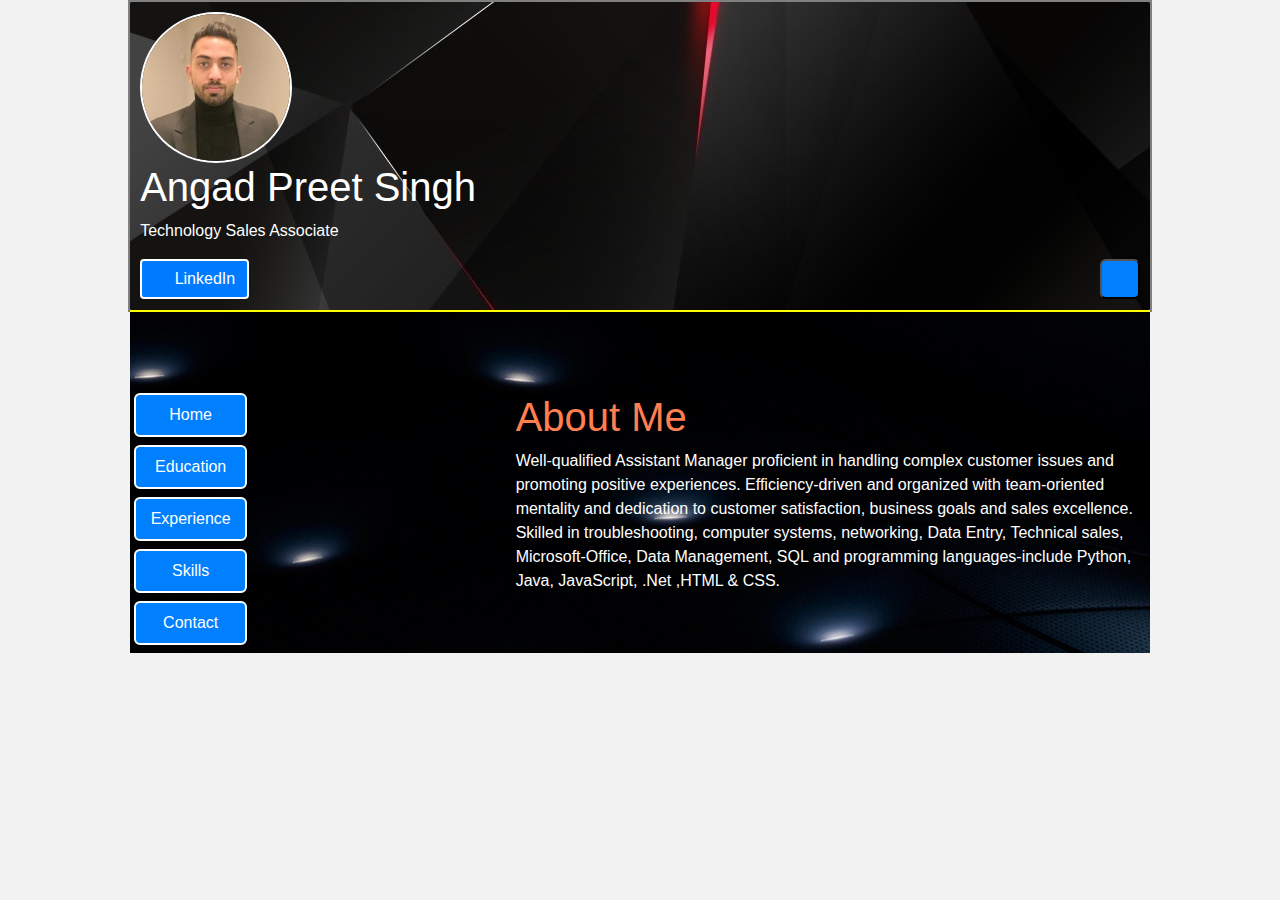
<file: index.html>
<!DOCTYPE html>
<html>
    <head>
        <title>Portfolio</title>
        <link rel="stylesheet"  href="style.css">
        <link rel="stylesheet" href="https://maxcdn.bootstrapcdn.com/bootstrap/4.4.1/css/bootstrap.min.css">
    </head>

    <section id="top">
    <img id="mainImage"src="images/main.jpg">
     <div id="intro">
        <h1>Angad Preet Singh</h1>
         <p>Technology Sales Associate</p>
         <button id="b" class="btn btn-primary" onclick="location.href='https://www.linkedin.com/in/angad-preet-singh-4a9515199/'">
        <span class="spinner-grow spinner-grow-sm"></span>
        LinkedIn
        </button>

    <div class="dropdown">
          <button class="dropbtn"><span class="spinner-grow spinner-grow-sm"></span></button>
          <div class="dropdown-content">
          <a href="index.html">Home</a>
          <a href="education.html">Experience</a>
          <a href="hobbies.html">Skills</a>
          <a href="contact.html">Contact</a>
          </div>
        </div>
    </div>
    </section>
    <section id ="page1">
    <section id="about">
    <div>
        <nav id="menu">
            <ul >
                <li class=""><a href="index.html">Home</a></li>
                <li class=""><a href="education.html">Education</a></li>
                <li class=""><a href="experience.html">Experience</a></li>
                <li class=""><a href="hobbies.html">Skills</a></li>
                <li class=""><a href="contact.html">Contact</a></li>
            </ul>
			</nav>
    </div>
    <div class="aboutme">
        <h2>About Me</h2>
        <p>Well-qualified Assistant Manager proficient in handling complex customer issues
            and promoting positive experiences. Efficiency-driven and organized with team-oriented
            mentality and dedication to customer satisfaction, business goals and sales excellence.
            Skilled in troubleshooting, computer systems, networking, Data Entry, Technical sales,
            Microsoft-Office, Data Management, SQL and programming languages-include Python, Java,
            JavaScript, .Net ,HTML & CSS. </p>
    </div>
    </section>
    </section>
       </body>
</html>
</file>
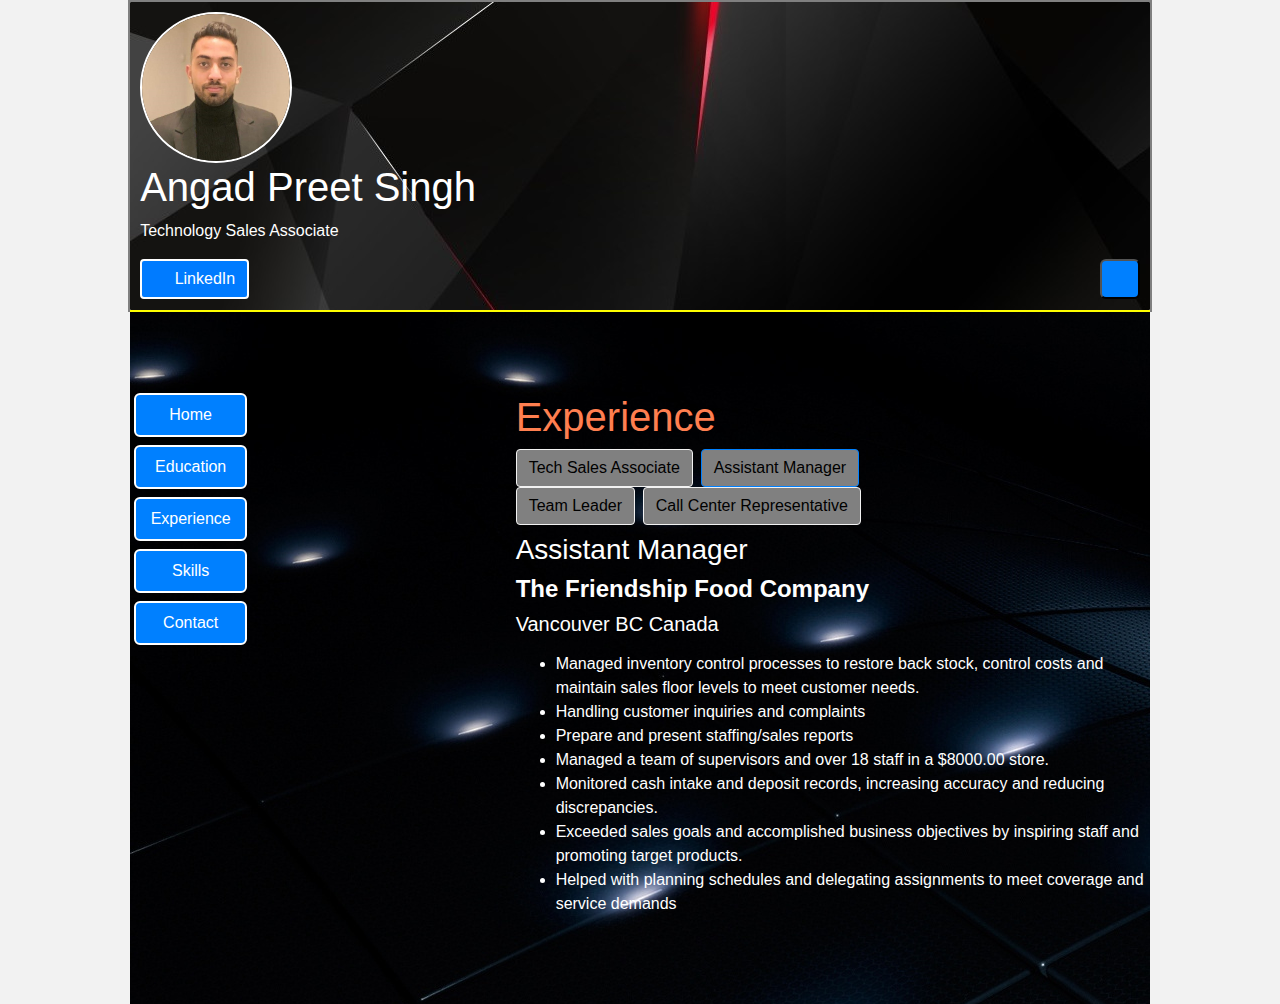
<file: aM.html>
<!DOCTYPE html>
<html>
    <head>
        <title>Portfolio</title>
        <link rel="stylesheet"  href="style.css">
        <link rel="stylesheet" href="https://maxcdn.bootstrapcdn.com/bootstrap/4.4.1/css/bootstrap.min.css">
<!--        <link rel="stylesheet" href="https://maxcdn.bootstrapcdn.com/bootstrap/3.4.1/css/bootstrap.min.css">-->
    </head>

    <section id="top">
    <img id="mainImage"src="images/main.jpg">
     <div id="intro">
        <h1>Angad Preet Singh</h1>
         <p>Technology Sales Associate</p>
         <button id="b" class="btn btn-primary" onclick="location.href='https://www.linkedin.com/in/angad-preet-singh-4a9515199/'">
        <span class="spinner-grow spinner-grow-sm"></span>
        LinkedIn
        </button>

    <div class="dropdown">
          <button class="dropbtn"><span class="spinner-grow spinner-grow-sm"></span></button>
          <div class="dropdown-content">
          <a href="index.html">Home</a>
          <a href="education.html">Experience</a>
          <a href="hobbies.html">Skills</a>
          <a href="contact.html">Contact</a>
          </div>
        </div>
    </div>
    </section>
    <section id="page3">
    <section id="about">
    <div>
        <nav id="menu">
            <ul >
                <li class=""><a href="index.html">Home</a></li>
                <li class=""><a href="education.html">Education</a></li>
                <li class=""><a href="experience.html">Experience</a></li>
                <li class=""><a href="hobbies.html">Skills</a></li>
                <li class=""><a href="contact.html">Contact</a></li>
            </ul>
			</nav>
    </div>
    <div class="aboutme">
        <h2>Experience</h2>
        <h3 id="exp">
            <a href="experience.html" class="btn btn-primary">Tech Sales Associate</a>
    <a style="border:1.5px solid #0080ff" href="aM.html" class="btn btn-primary">Assistant Manager</a><br>
    <a href="tL.html" class="btn btn-primary">Team Leader</a>
    <a href="cL.html" class="btn btn-primary">Call Center Representative</a>

  </h3>
        <h3>Assistant Manager</h3>
        <h4><span style="font-weight:bold;">The Friendship Food Company</span></h4>
        <h5>Vancouver BC Canada</h5>
        <p>
	    <ul>
	<li>Managed inventory control processes to restore back stock, control costs and maintain sales floor levels to meet customer needs.</li>
	<li>Handling customer inquiries and complaints</li>
	<li>Prepare and present staffing/sales reports</li>
	<li>Managed a team of supervisors and over 18 staff in a $8000.00 store.</li>
	<li>Monitored cash intake and deposit records, increasing accuracy and reducing discrepancies.</li>
	<li>Exceeded sales goals and accomplished business objectives by inspiring staff and promoting target products.</li>
	<li>Helped with planning schedules and delegating assignments to meet coverage and service demands</li>
    <li class="hide"> Assist clients with product knowledge and technical questions Assist clients with product knowledge and technical questions  Assist clients with product knowledge and technicalaaaa</li>

</ul></p>
    </div>
    </section>
    </section>
       </body>
</html>
</file>
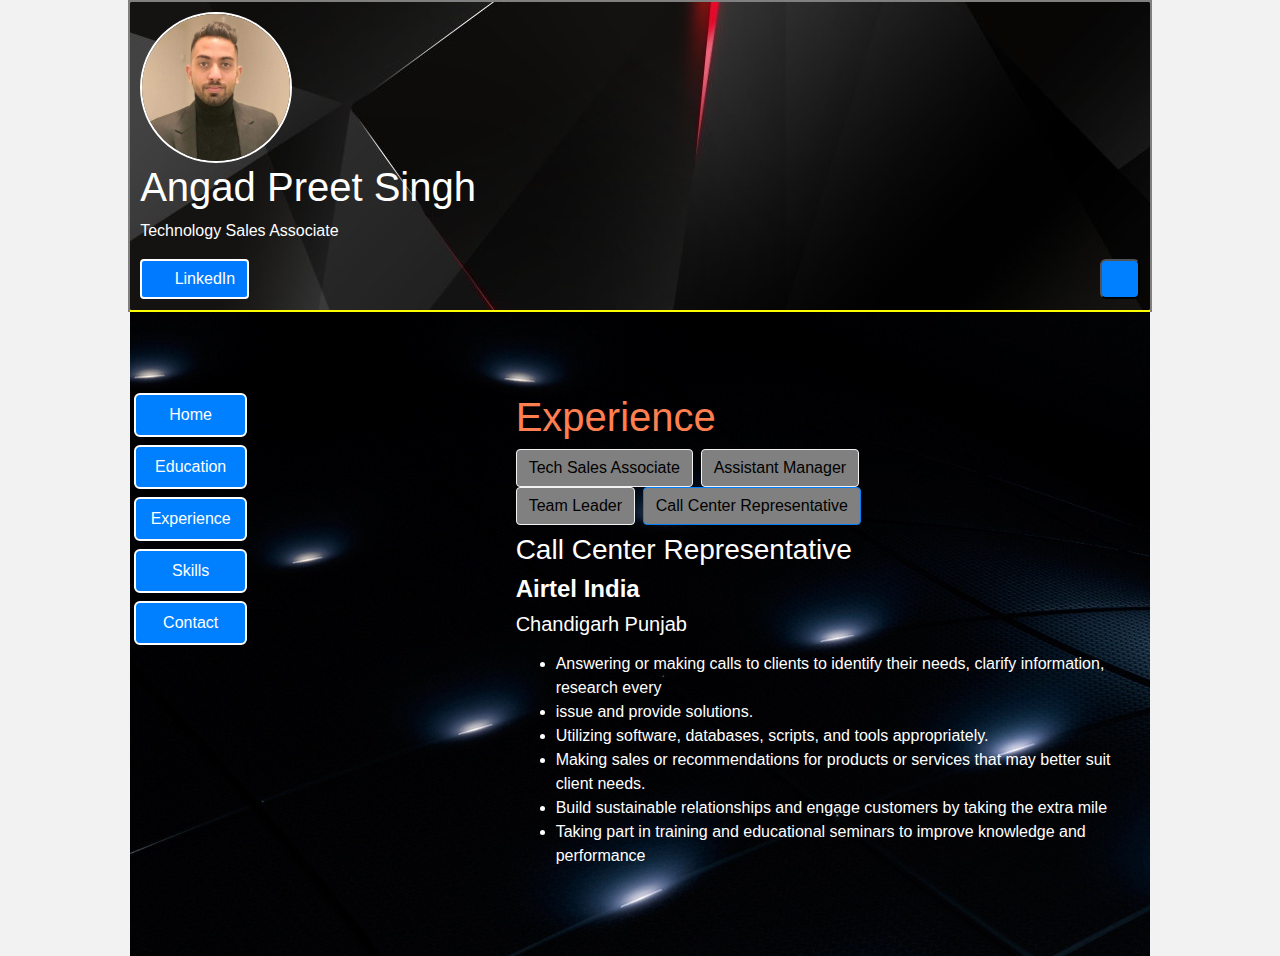
<file: cL.html>
<!DOCTYPE html>
<html>
    <head>
        <title>Portfolio</title>
        <link rel="stylesheet"  href="style.css">
        <link rel="stylesheet" href="https://maxcdn.bootstrapcdn.com/bootstrap/4.4.1/css/bootstrap.min.css">
<!--        <link rel="stylesheet" href="https://maxcdn.bootstrapcdn.com/bootstrap/3.4.1/css/bootstrap.min.css">-->
    </head>

    <section id="top">
    <img id="mainImage"src="images/main.jpg">
     <div id="intro">
        <h1>Angad Preet Singh</h1>
         <p>Technology Sales Associate</p>
         <button id="b" class="btn btn-primary" onclick="location.href='https://www.linkedin.com/in/angad-preet-singh-4a9515199/'">
        <span class="spinner-grow spinner-grow-sm"></span>
        LinkedIn
        </button>

    <div class="dropdown">
          <button class="dropbtn"><span class="spinner-grow spinner-grow-sm"></span></button>
          <div class="dropdown-content">
          <a href="index.html">Home</a>
          <a href="education.html">Experience</a>
          <a href="hobbies.html">Skills</a>
          <a href="contact.html">Contact</a>
          </div>
        </div>
    </div>
    </section>
    <section id="page3">
    <section id="about">
    <div>
        <nav id="menu">
            <ul >
                <li class=""><a href="index.html">Home</a></li>
                <li class=""><a href="education.html">Education</a></li>
                <li class=""><a href="experience.html">Experience</a></li>
                <li class=""><a href="hobbies.html">Skills</a></li>
                <li class=""><a href="contact.html">Contact</a></li>
            </ul>
			</nav>
    </div>
    <div class="aboutme">
        <h2>Experience</h2>
        <h3 id="exp">
            <a href="experience.html" class="btn btn-primary">Tech Sales Associate</a>
    <a href="aM.html" class="btn btn-primary">Assistant Manager</a><br>
    <a  href="tL.html" class="btn btn-primary">Team Leader</a>
    <a style="border:1.5px solid #0080ff"href="cL.html" class="btn btn-primary">Call Center Representative</a>

  </h3>
        <h3>Call Center Representative</h3>
        <h4><span style="font-weight:bold;">Airtel India</span></h4>
        <h5>Chandigarh Punjab</h5>
        <p>
        <ul>
	<li>Answering or making calls to clients to identify their needs, clarify information, research every</li>
	<li>issue and provide solutions.</li>
	<li>Utilizing software, databases, scripts, and tools appropriately.</li>
	<li>Making sales or recommendations for products or services that may better suit client needs.</li>
	<li>Build sustainable relationships and engage customers by taking the extra mile</li>
	<li>Taking part in training and educational seminars to improve knowledge and performance</li>
    <li class="hide"> Assist clients with product knowledge and technical questions Assist clients with product knowledge and technical questions  Assist clients with product knowledge and technicalaaaa</li>

</ul></p>
    </div>
    </section>
    </section>
       </body>
</html>
</file>
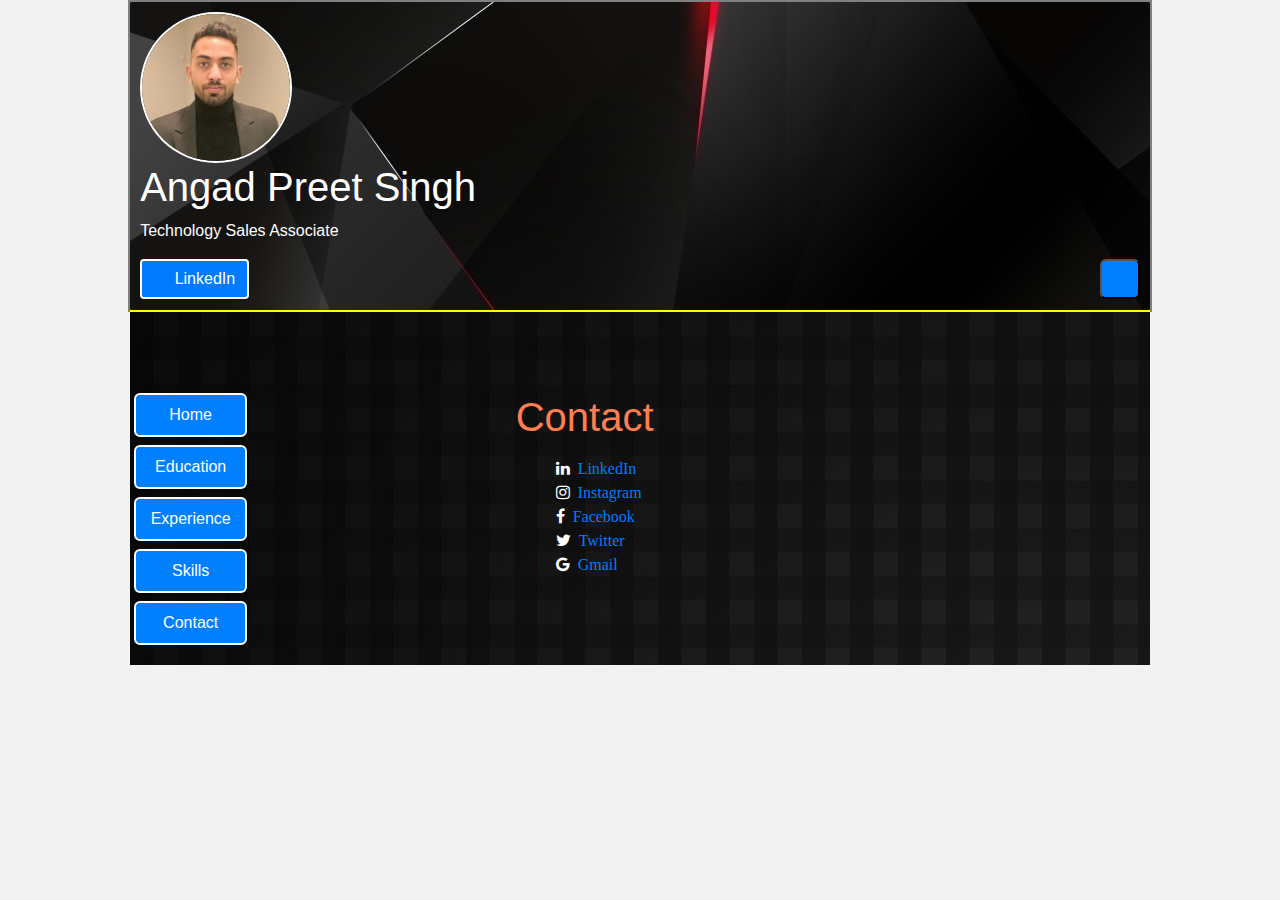
<file: contact.html>
<!DOCTYPE html>
<html>
    <head>
        <title>Portfolio</title>
        <link rel="stylesheet"  href="style.css">
        <link rel="stylesheet" href="https://maxcdn.bootstrapcdn.com/bootstrap/4.4.1/css/bootstrap.min.css">
        <link rel="stylesheet" href="https://cdnjs.cloudflare.com/ajax/libs/font-awesome/4.7.0/css/font-awesome.min.css">

    </head>

    <section id="top">
    <img id="mainImage"src="images/main.jpg">
     <div id="intro">
        <h1>Angad Preet Singh</h1>
         <p>Technology Sales Associate</p>
         <button id="b"class="btn btn-primary" onclick="location.href='https://www.linkedin.com/in/angad-preet-singh-4a9515199/'">
        <span class="spinner-grow spinner-grow-sm"></span>
        LinkedIn
        </button>

    <div class="dropdown">
          <button class="dropbtn"><span class="spinner-grow spinner-grow-sm"></span></button>
          <div class="dropdown-content">
          <a href="index.html">Home</a>
          <a href="education.html">Experience</a>
          <a href="hobbies.html">Skills</a>
          <a href="contact.html">Contact</a>
          </div>
        </div>
    </div>
    </section>
     <section id="page5">
    <section id="about">
    <div>
        <nav id="menu">
            <ul >
                <li class=""><a href="index.html">Home</a></li>
                <li class=""><a href="education.html">Education</a></li>
                <li class=""><a href="experience.html">Experience</a></li>
                <li class=""><a href="hobbies.html">Skills</a></li>
                <li class=""><a href="contact.html">Contact</a></li>
            </ul>
			</nav>
    </div>

    <div class="aboutme">
        <h2>Contact</h2>
        <p>
        <ul >
                <li class="fa fa-linkedin">&nbsp;&nbsp;<a href="https://www.linkedin.com/in/angad-preet-singh-4a9515199/">LinkedIn</a></li><br>
                <li class="fa fa-instagram">&nbsp;&nbsp;<a href="https://www.instagram.com/angadpreetmalhi/">Instagram</a></li><br>
                <li class="fa fa-facebook">&nbsp;&nbsp;<a href="https://www.facebook.com/angadpreetmalhi">Facebook</a></li><br>
                <li class="fa fa-twitter">&nbsp;&nbsp;<a href="https://twitter.com/angadpreetmalhi">Twitter</a></li><br>
                <li class="fa fa-google">&nbsp;&nbsp;<a href="mailto:angadpreetmalhi@gmail.com">Gmail</a></li><br>
                <li class="hide"> Assist clients with product knowledge and technical questions Assist clients with product knowledge and technical questions  Assist clients with product knowledge and technicalaaaa</li>

            </ul>
        </p>
    </div>
    </section>
    </section>
       </body>
</html>
</file>
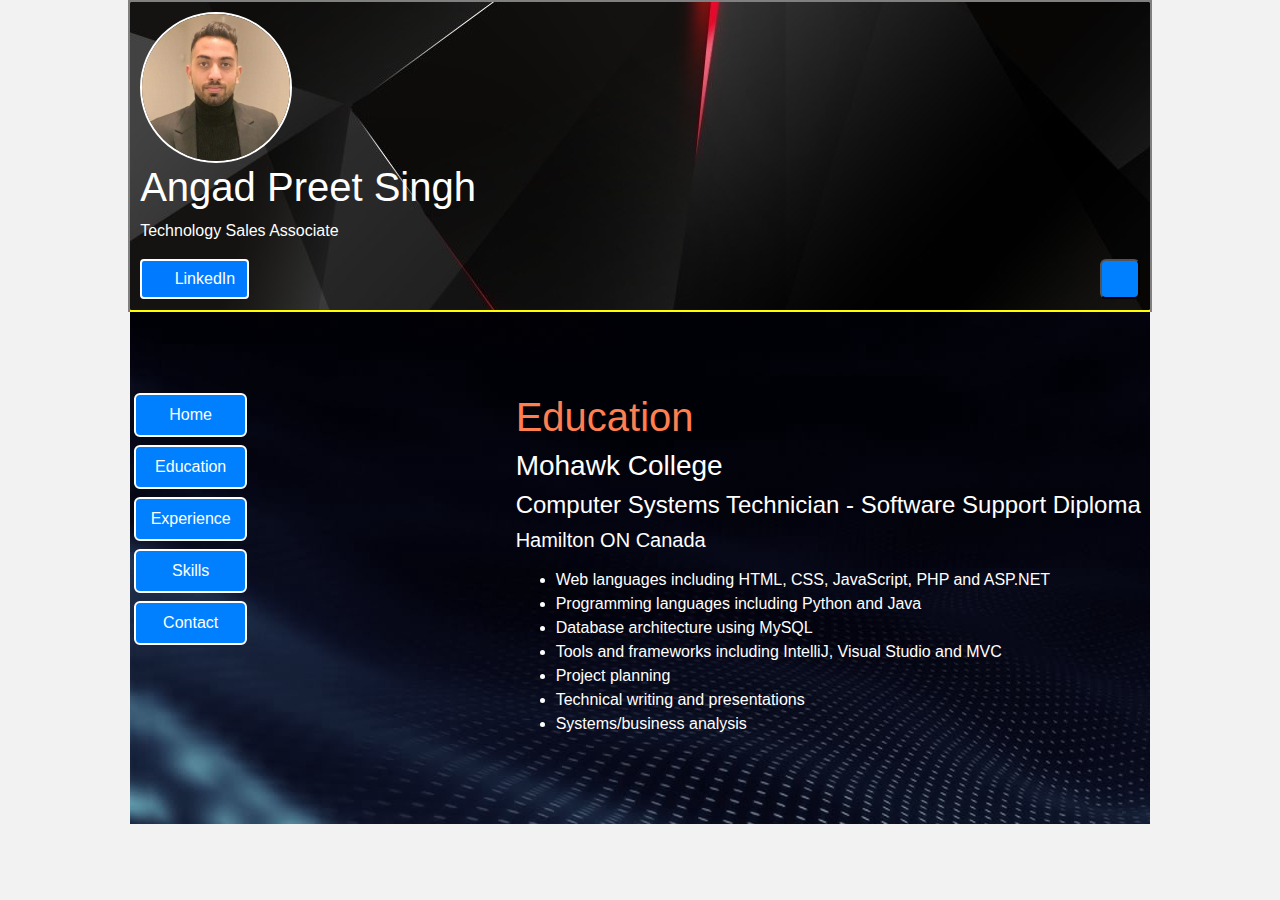
<file: education.html>
<!DOCTYPE html>
<html>
    <head>
        <title>Portfolio</title>
        <link rel="stylesheet"  href="style.css">
        <link rel="stylesheet" href="https://maxcdn.bootstrapcdn.com/bootstrap/4.4.1/css/bootstrap.min.css">
<!--        <link rel="stylesheet" href="https://maxcdn.bootstrapcdn.com/bootstrap/3.4.1/css/bootstrap.min.css">-->
    </head>

    <section id="top">
    <img id="mainImage"src="images/main.jpg">
     <div id="intro">
        <h1>Angad Preet Singh</h1>
         <p>Technology Sales Associate</p>
         <button id="b"class="btn btn-primary" onclick="location.href='https://www.linkedin.com/in/angad-preet-singh-4a9515199/'">
        <span class="spinner-grow spinner-grow-sm"></span>
        LinkedIn
        </button>

    <div class="dropdown">
          <button class="dropbtn"><span class="spinner-grow spinner-grow-sm"></span></button>
          <div class="dropdown-content">
          <a href="index.html">Home</a>
          <a href="education.html">Experience</a>
          <a href="hobbies.html">Skills</a>
          <a href="contact.html">Contact</a>
          </div>
        </div>
    </div>
    </section>
    <section id="page2">
    <section id="about">
    <div>
        <nav id="menu">
            <ul >
                <li class=""><a href="index.html">Home</a></li>
                <li class=""><a href="education.html">Education</a></li>
                <li class=""><a href="experience.html">Experience</a></li>
                <li class=""><a href="hobbies.html">Skills</a></li>
                <li class=""><a href="contact.html">Contact</a></li>
            </ul>
			</nav>
    </div>
    <div class="aboutme">
        <h2>Education</h2>
        <h3>Mohawk College</h3>
        <h4>Computer Systems Technician - Software Support Diploma </h4>
        <h5>Hamilton ON Canada</h5>
        <p><ul>
	<li>Web languages including HTML, CSS, JavaScript, PHP and ASP.NET</li>
	<li>Programming languages including Python and Java</li>
	<li>Database architecture using MySQL</li>
	<li>Tools and frameworks including IntelliJ, Visual Studio and MVC</li>
	<li>Project planning</li>
	<li>Technical writing and presentations </li>
	<li>Systems/business analysis</li>
    <li class="hide"> Assist clients with product knowledge and technical questions Assist clients with product knowledge and technical questions  Assist clients with product knowledge and technicalaaaa</li>

</ul> </p>
    </div>
    </section>
    </section>
       </body>
</html>
</file>
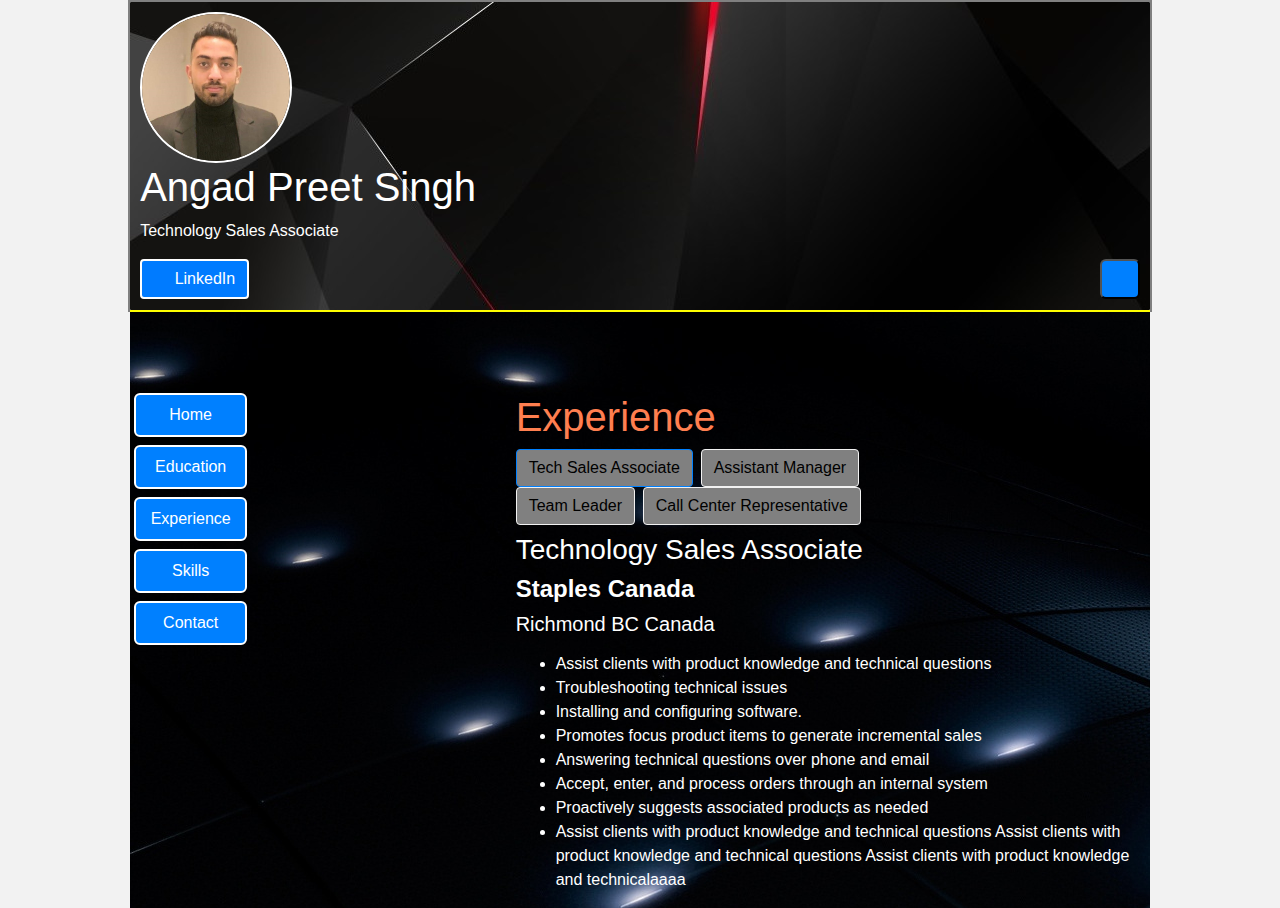
<file: experience.html>
<!DOCTYPE html>
<html>
    <head>
        <title>Portfolio</title>
        <link rel="stylesheet"  href="style.css">
        <link rel="stylesheet" href="https://maxcdn.bootstrapcdn.com/bootstrap/4.4.1/css/bootstrap.min.css">
<!--        <link rel="stylesheet" href="https://maxcdn.bootstrapcdn.com/bootstrap/3.4.1/css/bootstrap.min.css">-->
    </head>

    <section id="top">
    <img id="mainImage"src="images/main.jpg">
     <div id="intro">
        <h1>Angad Preet Singh</h1>
         <p>Technology Sales Associate</p>
         <button id="b"class="btn btn-primary" onclick="location.href='https://www.linkedin.com/in/angad-preet-singh-4a9515199/'">
        <span class="spinner-grow spinner-grow-sm"></span>
        LinkedIn
        </button>

    <div class="dropdown">
          <button class="dropbtn"><span class="spinner-grow spinner-grow-sm"></span></button>
          <div class="dropdown-content">
          <a href="index.html">Home</a>
          <a href="education.html">Experience</a>
          <a href="hobbies.html">Skills</a>
          <a href="contact.html">Contact</a>
          </div>
        </div>
    </div>
    </section>
    <section id="page3">
    <section id="about">
    <div>
        <nav id="menu">
            <ul >
                <li class=""><a href="index.html">Home</a></li>
                <li class=""><a href="education.html">Education</a></li>
                <li class=""><a href="experience.html">Experience</a></li>
                <li class=""><a href="hobbies.html">Skills</a></li>
                <li class=""><a href="contact.html">Contact</a></li>
            </ul>
			</nav>
    </div>
    <div class="aboutme">
        <h2>Experience</h2>
        <h3 id="exp">
            <a style="border:1.5px solid #0080ff" href="experience.html" class="btn btn-primary">Tech Sales Associate</a>
    <a href="aM.html" class="btn btn-primary">Assistant Manager</a><br>
    <a href="tL.html" class="btn btn-primary">Team Leader</a>
    <a href="cL.html" class="btn btn-primary">Call Center Representative</a>

  </h3>
        <h3 id="title">Technology Sales Associate</h3>
        <h4><span style="font-weight:bold;">Staples Canada</span></h4>
        <h5> Richmond BC Canada</h5>
        <p><ul>
	<li> Assist clients with product knowledge and technical questions</li>
	<li>Troubleshooting technical issues</li>
	<li>Installing and configuring software.</li>
	<li>Promotes focus product items to generate incremental sales</li>
	<li>Answering technical questions over phone and email</li>
	<li>Accept, enter, and process orders through an internal system</li>
	<li>Proactively suggests associated products as needed</li>
    <li id="hide"> Assist clients with product knowledge and technical questions Assist clients with product knowledge and technical questions  Assist clients with product knowledge and technicalaaaa</li>

</ul></p>
    </div>
    </section>
    </section>
       </body>
</html>
</file>
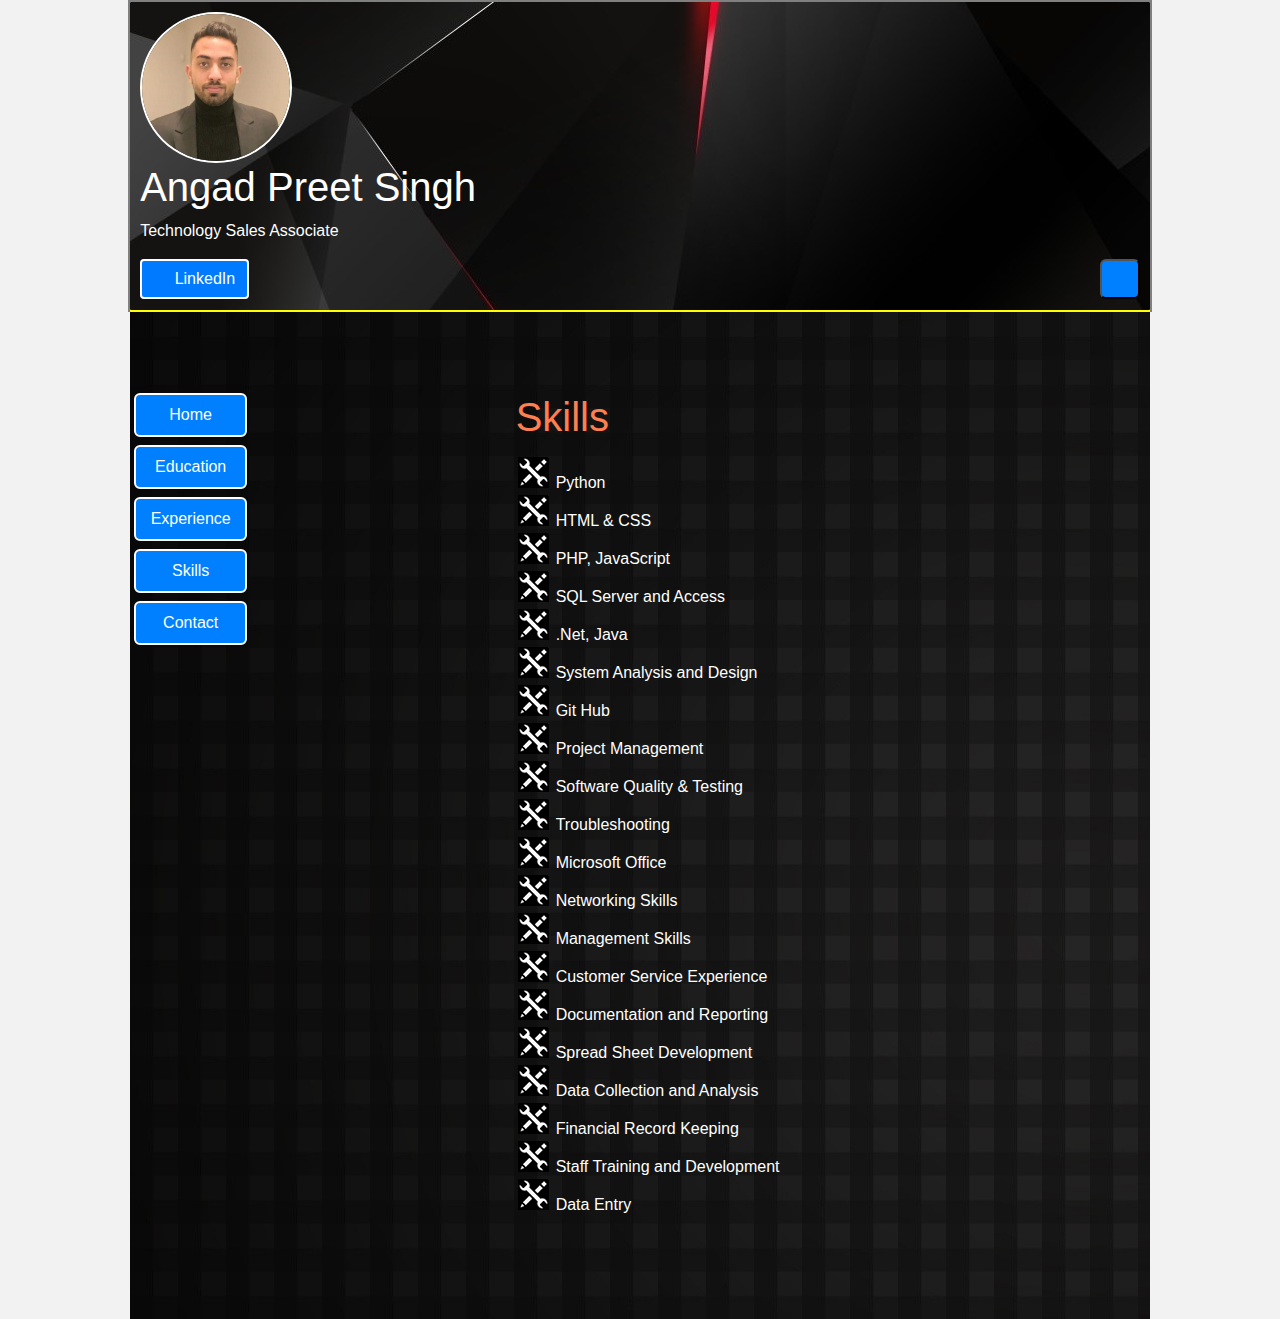
<file: hobbies.html>
<!DOCTYPE html>
<html>
    <head>
        <title>Portfolio</title>
        <link rel="stylesheet"  href="style.css">
        <link rel="stylesheet" href="https://maxcdn.bootstrapcdn.com/bootstrap/4.4.1/css/bootstrap.min.css">
        <link rel="stylesheet" href="https://cdnjs.cloudflare.com/ajax/libs/font-awesome/4.7.0/css/font-awesome.min.css">

    </head>

    <section id="top">
    <img id="mainImage"src="images/main.jpg">
     <div id="intro">
        <h1>Angad Preet Singh</h1>
         <p>Technology Sales Associate</p>
         <button id="b"class="btn btn-primary" onclick="location.href='https://www.linkedin.com/in/angad-preet-singh-4a9515199/'">
        <span class="spinner-grow spinner-grow-sm"></span>
        LinkedIn
        </button>

    <div class="dropdown">
          <button class="dropbtn"><span class="spinner-grow spinner-grow-sm"></span></button>
          <div class="dropdown-content">
          <a href="index.html">Home</a>
          <a href="education.html">Experience</a>
          <a href="hobbies.html">Skills</a>
          <a href="contact.html">Contact</a>
          </div>
        </div>
    </div>
    </section>
     <section id="page5">
    <section id="about">
    <div>
        <nav id="menu">
            <ul >
                <li class=""><a href="index.html">Home</a></li>
                <li class=""><a href="education.html">Education</a></li>
                <li class=""><a href="experience.html">Experience</a></li>
                <li class=""><a href="hobbies.html">Skills</a></li>
                <li class=""><a href="contact.html">Contact</a></li>
            </ul>
			</nav>
    </div>

    <div class="aboutme">
        <h2>Skills</h2>
        <p>
           <ul id="skills">
	            <li>Python</li>
	            <li>HTML & CSS</li>
	            <li>PHP, JavaScript</li>
	            <li>SQL Server and Access</li>
	            <li>.Net, Java</li>
	            <li>System Analysis and Design</li>
	            <li>Git Hub</li>
	            <li>Project Management</li>
	            <li>Software Quality & Testing</li>
	            <li>Troubleshooting</li>
                    <li>Microsoft Office</li>
	            <li>Networking Skills</li>
	            <li>Management Skills</li>
	            <li>Customer Service Experience</li>
	            <li>Documentation and Reporting</li>
	            <li>Spread Sheet Development</li>
	            <li>Data Collection and Analysis</li>
	            <li>Financial Record Keeping</li>
	            <li>Staff Training and Development</li>
	            <li>Data Entry</li>
                <li class="hide"> Assist clients with product knowledge and technical questions Assist clients with product knowledge and technical questions  Assist clients with product knowledge and technicalaaaa</li>

            </ul>
        </p>
    </div>
    </section>
    </section>
       </body>
</html>
</file>
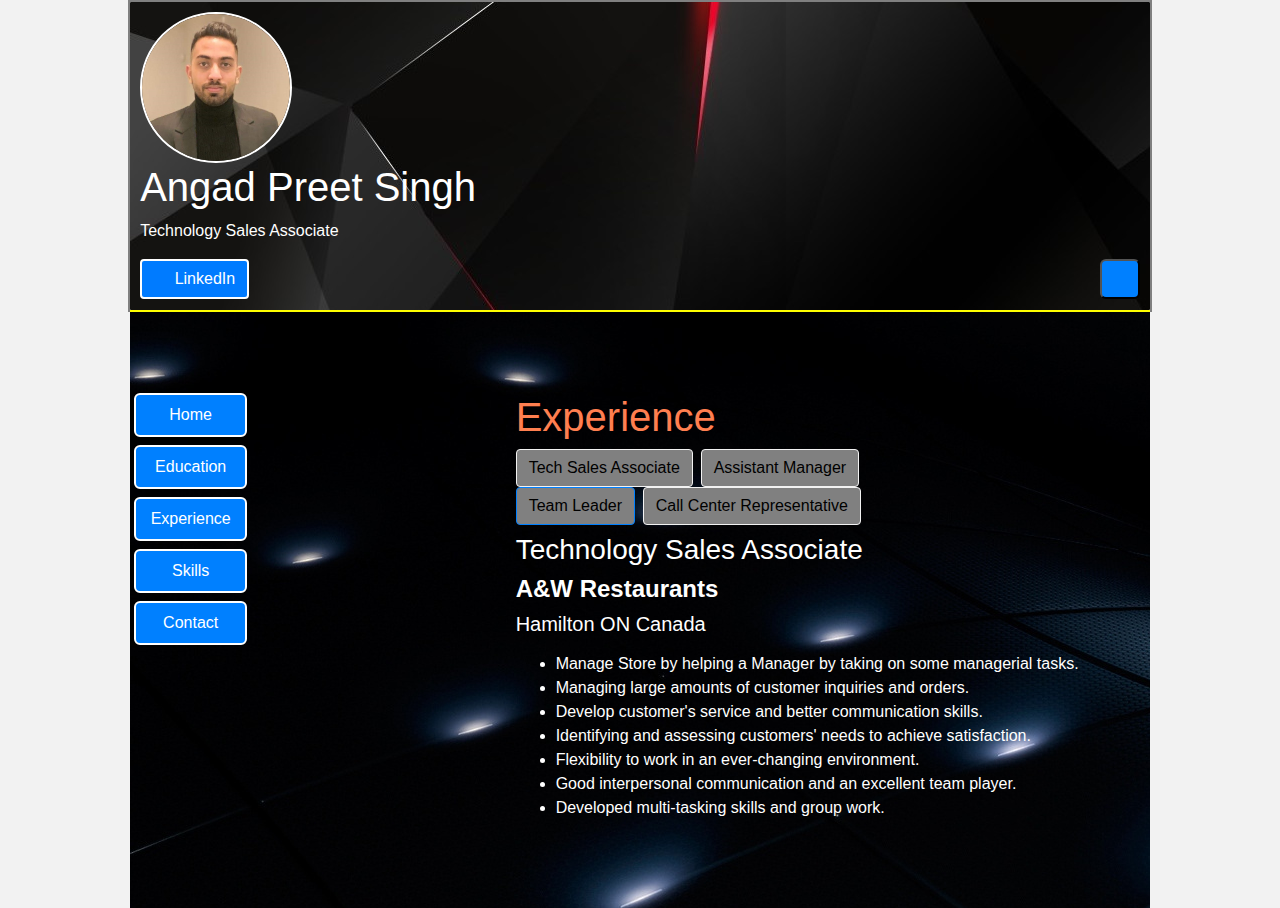
<file: tL.html>
<!DOCTYPE html>
<html>
    <head>
        <title>Portfolio</title>
        <link rel="stylesheet"  href="style.css">
        <link rel="stylesheet" href="https://maxcdn.bootstrapcdn.com/bootstrap/4.4.1/css/bootstrap.min.css">
<!--        <link rel="stylesheet" href="https://maxcdn.bootstrapcdn.com/bootstrap/3.4.1/css/bootstrap.min.css">-->
    </head>

    <section id="top">
    <img id="mainImage"src="images/main.jpg">
     <div id="intro">
        <h1>Angad Preet Singh</h1>
         <p>Technology Sales Associate</p>
         <button id="b" class="btn btn-primary" onclick="location.href='https://www.linkedin.com/in/angad-preet-singh-4a9515199/'">
        <span class="spinner-grow spinner-grow-sm"></span>
        LinkedIn
        </button>

    <div class="dropdown">
          <button class="dropbtn"><span class="spinner-grow spinner-grow-sm"></span></button>
          <div class="dropdown-content">
          <a href="index.html">Home</a>
          <a href="education.html">Experience</a>
          <a href="hobbies.html">Skills</a>
          <a href="contact.html">Contact</a>
          </div>
        </div>
    </div>
    </section>
    <section id="page3">
    <section id="about">
    <div>
        <nav id="menu">
            <ul >
                <li class=""><a href="index.html">Home</a></li>
                <li class=""><a href="education.html">Education</a></li>
                <li class=""><a href="experience.html">Experience</a></li>
                <li class=""><a href="hobbies.html">Skills</a></li>
                <li class=""><a href="contact.html">Contact</a></li>
            </ul>
			</nav>
    </div>
    <div class="aboutme">
        <h2>Experience</h2>
        <h3 id="exp">
            <a href="experience.html" class="btn btn-primary">Tech Sales Associate</a>
    <a href="aM.html" class="btn btn-primary">Assistant Manager</a><br>
    <a style="border:1.5px solid #0080ff" href="tL.html" class="btn btn-primary">Team Leader</a>
    <a href="cL.html" class="btn btn-primary">Call Center Representative</a>

  </h3>
        <h3>Technology Sales Associate</h3>
        <h4><span style="font-weight:bold;">A&W Restaurants</span> </h4>
        <h5>Hamilton ON Canada</h5>
        <p>
        <ul>
	<li>Manage Store by helping a Manager by taking on some managerial tasks.</li>
	<li>Managing large amounts of customer inquiries and orders.</li>
	<li>Develop customer's service and better communication skills.</li>
	<li>Identifying and assessing customers' needs to achieve satisfaction.</li>
	<li>Flexibility to work in an ever-changing environment.</li>
	<li>Good interpersonal communication and an excellent team player.</li>
	<li>Developed multi-tasking skills and group work.</li>

    <li class="hide"> Assist clients with product knowledge and technical questions Assist clients with product knowledge and technical questions  Assist clients with product knowledge and technicalaaaa</li>

</ul></p>
    </div>
    </section>
    </section>
       </body>
</html>
</file>
<file: style.css>
@media screen and (min-width: 550px) {
  html {
    padding-left: 10%;
    padding-right: 10%;
  }
}
.dropbtn {
  background-color: #0080ff;
  border-radius: 6px;
  color: white;
  padding: 10px;
  padding-top: 0px;
  padding-bottom: 0px;
  font-size: 24px;
  cursor: pointer;
}

.dropdown-content {
  display: none;
  position: absolute;
  background-color: #f9f9f9;
  min-width: 150px;
  box-shadow: 0px 8px 16px 0px rgba(0, 0, 0, 0.2);
  z-index: 1;
  right: 0;
}

.dropdown-content a {
  color: black;
  padding: 12px 16px;
  text-decoration: none;
  display: block;
  border-radius: 6px;
}

.dropdown-content a:hover {
  background-color: #0080ff;
  text-decoration: none;
}

.dropdown:hover .dropdown-content {
  display: block;
}

.dropdown:hover .dropbtn {
  background-color: #4da6ff;
}

html {
  padding-bottom: none;
  background-color: #f2f2f2;
}

body {
  padding-body: none;
  border: 2px solid grey;
}

#top {
  background-image: url("images/back.jpg");
  border-radius: 1px;
  padding-left: 1%;
  padding-top: 1%;
  padding-bottom: 1%;
}

#intro {
  color: white;
}

#b {
  border: 2px solid white;
}

#mainImage {
  max-width: 15%;
  border-radius: 50%;
  border: 2px solid white;
}

.dropdown {
  float: right;
  padding-right: 1%;
}

#about {
  padding-top: 8%;
  display: flex;
  float: right;
}

#menu ul {
  list-style-type: none;
  margin: 0;
  padding: 0;
  padding-left: 4%;
}

#menu li {
  background-color: #0080ff;
  padding: 8px;
  width: 118%;
  margin-bottom: 8px;
  border-radius: 6px;
  text-align: center;
  border: 2px solid white;
}

#menu li a {
  color: #ffffff;
}

#menu li:hover {
  background-color: #0080ff;
  padding: 8px;
  margin-bottom: 8px;
}

#menu li a:hover {
  text-decoration: none;
}

#page1 #about {
  background-image: url("images/page1.jpg");
}

#page2 #about {
  background-image: url("images/page2.jpg");
}

#page3 #about {
  background-image: url("images/page1.jpg");
}

#page4 #about {
  background-image: url("images/page4.jpg");
}

#page5 #about {
  background-image: url("images/page5.jpg");
}

#about {
  padding-top: 8%;
  display: flex;
  float: right;
  border-top: 2px solid yellow;
}

.aboutme {
  padding-left: 28%;
  color: white;
}

.aboutme h2 {
  font-size: 40px;
  color: coral;
}

#exp a {
  color: black;
  background-color: grey;
  border: 1.5px solid #f2f2f2;
}

.aboutme a:hover {
  text-decoration: none;
}

.hide {
  visibility: hidden;
}

#skills li {
  list-style-image: url("images/li.jpg");
}

/*# sourceMappingURL=style.css.map */
</file>
